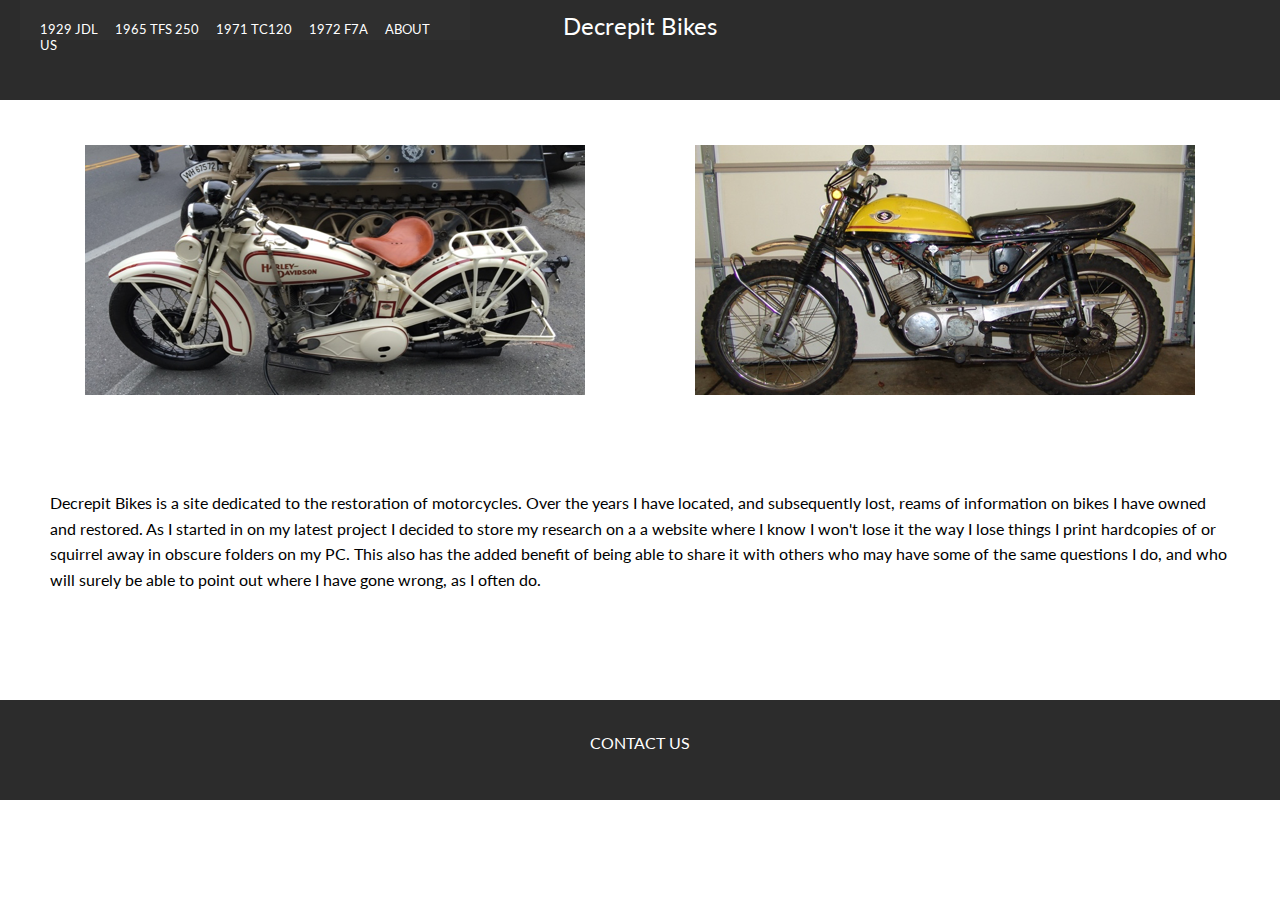
<file: index.html>
<!DOCTYPE html>
<html>
<head>
  <meta charset="utf-8">
  <meta name="viewport" content="width=device-width, initial-scale=1">
  <link href="https://fonts.googleapis.com/css?family=Lato" rel="stylesheet">
  <link rel="stylesheet" href="styles/normalize.css">
  <link rel="stylesheet" href="styles/base.css">
  <title>Decrepit bikes</title>
</head>

<body>
  <input type="checkbox" id="menu-checkbox" name="menu-checkbox" />
  <label for="menu-checkbox" class="menu-label"></label>
  <header class="header">
    <h1>Decrepit Bikes</h1>
  </header>
  <nav class="nav-menu">
    <ul>
      <li class="nav-li">
        <a href="./markup/jdl.html">1929 JDL</a>
      </li>
      <li class="nav-li">
        <a href="./markup/tfs250.html">1965 TFS 250</a>
      </li>
      <li class="nav-li">
        <a href="./markup/tc120.html">1971 TC120</a>
      </li>
      <li class="nav-li">
        <a href="./markup/f7a.html">1972 F7A</a>
      </li>
      <li class="nav-li">
        <a href="./markup/about.html">ABOUT US</a>
      </li>
    </ul>
  </nav>
  <main>
    <div class="wrapper">
      <div class="box1 flex-box">
        <img class="image-size-80" src="./styles/assets/jdl/leftJDL.png" alt="left side of jdl motorcycle">
      </div>
      <div class="box2 flex-box">
        <img class="image-size-80" src="./styles/assets/tc120/leftTC.png" alt="left side of tc120 motorcycle">
      </div>
      <div class="box3">
        <p>Decrepit Bikes is a site dedicated to the restoration of motorcycles. Over the years I have located, and subsequently
          lost, reams of information on bikes I have owned and restored. As I started in on my latest project I decided to
          store my research on a a website where I know I won't lose it the way I lose things I print hardcopies of or squirrel
          away in obscure folders on my PC. This also has the added benefit of being able to share it with others who may
          have some of the same questions I do, and who will surely be able to point out where I have gone wrong, as I often
          do.
        </p>
      </div>
    </div>
  </main>
  <footer class="footer">
      <p class="footer-text">
        <a class="contact-link" href="./markup/contact.html">CONTACT US</a>
      </p>
    </footer>
</body>
</html>
</file>
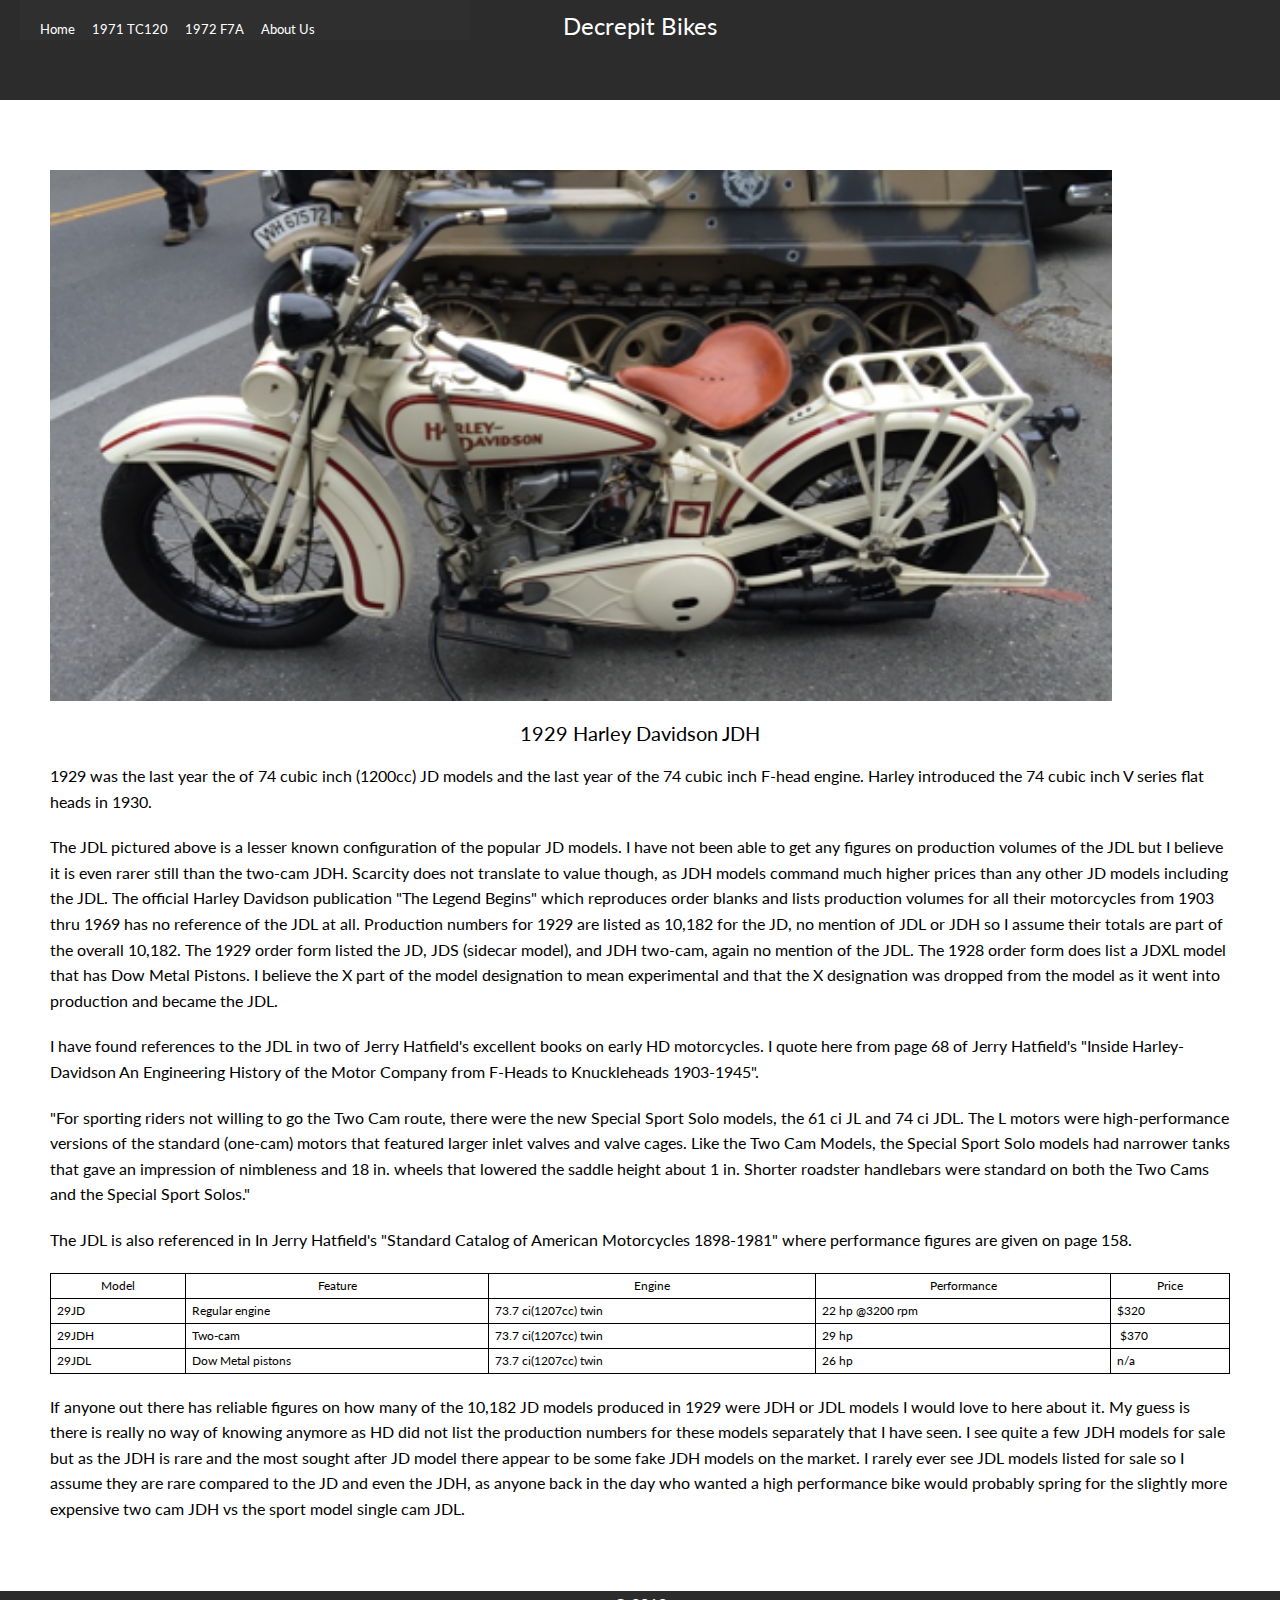
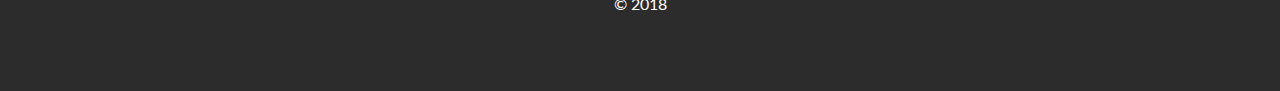
<file: jdh.html>
<!DOCTYPE html>
<html>
<head>
  <meta charset="utf-8">
  <meta name="viewport" content="width=device-width, initial-scale=1">
  <link href="https://fonts.googleapis.com/css?family=Lato" rel="stylesheet">
  <link rel="stylesheet" href="styles/normalize.css">
  <link rel="stylesheet" href="styles/base.css">
  <title>Decrepit bikes</title>
</head>
<body>
  <input type="checkbox" id="menu-checkbox" name="menu-checkbox" />
  <label for="menu-checkbox" class="menu-label"></label>
  <header class="header">Decrepit Bikes</header>
  <nav class="nav-menu">
    <ul>
      <li class="nav-li">
        <a href="index.html">Home</a>
      </li>
      <li class="nav-li">
        <a href="index.html">1971 TC120</a>
      </li>
      <li class="nav-li">
        <a href="index.html">1972 F7A</a>
      </li>
      <li class="nav-li">
        <a href="index.html">About Us</a>
      </li>
    </ul>
  </nav>
  <main class="one-column">
    <div>
      <img class="image-size-80 image-size-full" src="./styles/assets/jdl/leftJDL.png" alt="left side of jdl motorcycle">
    </div>
    <div>
      <h3>1929 Harley Davidson JDH</h3>
      <p>1929 was the last year the of 74 cubic inch (1200cc) JD models and the last year of the 74 cubic inch F-head engine.
        Harley introduced the 74 cubic inch V series flat heads in 1930.</p>
      <p>The JDL pictured above is a lesser known configuration of the popular JD models. I have not been able to get any figures
        on production volumes of the JDL but I believe it is even rarer still than the two-cam JDH. Scarcity does not translate
        to value though, as JDH models command much higher prices than any other JD models including the JDL. The official
        Harley Davidson publication "The Legend Begins" which reproduces order blanks and lists production volumes for all
        their motorcycles from 1903 thru 1969 has no reference of the JDL at all. Production numbers for 1929 are listed
        as 10,182 for the JD, no mention of JDL or JDH so I assume their totals are part of the overall 10,182. The 1929
        order form listed the JD, JDS (sidecar model), and JDH two-cam, again no mention of the JDL. The 1928 order form
        does list a JDXL model that has Dow Metal Pistons. I believe the X part of the model designation to mean experimental
        and that the X designation was dropped from the model as it went into production and became the JDL.</p>
      <p>I have found references to the JDL in two of Jerry Hatfield's excellent books on early HD motorcycles. I quote here
        from page 68 of Jerry Hatfield's "Inside Harley-Davidson An Engineering History of the Motor Company from F-Heads
        to Knuckleheads 1903-1945".</p>
      <p>"For sporting riders not willing to go the Two Cam route, there were the new Special Sport Solo models, the 61 ci JL
        and 74 ci JDL. The L motors were high-performance versions of the standard (one-cam) motors that featured larger
        inlet valves and valve cages. Like the Two Cam Models, the Special Sport Solo models had narrower tanks that gave
        an impression of nimbleness and 18 in. wheels that lowered the saddle height about 1 in. Shorter roadster handlebars
        were standard on both the Two Cams and the Special Sport Solos."</p>
      <p>The JDL is also referenced in In Jerry Hatfield's "Standard Catalog of American Motorcycles 1898-1981" where performance
        figures are given on page 158.</p>
      <table class="table-jd">
        <tr>
          <th>Model</th>
          <th>Feature</th>
          <th>Engine</th>
          <th>Performance</th>
          <th>Price</th>
        </tr>
        <tr>
          <td>29JD</td>
          <td>Regular engine</td>
          <td>73.7 ci(1207cc) twin</td>
          <td>22 hp @3200 rpm</td>
          <td>$320</td>
        </tr>
        <tr>
          <td>29JDH</td>
          <td>Two-cam</td>
          <td>73.7 ci(1207cc) twin</td>
          <td>29 hp</td>
          <td> $370</td>
        </tr>
        <tr>
          <td>29JDL</td>
          <td>Dow Metal pistons</td>
          <td>73.7 ci(1207cc) twin</td>
          <td>26 hp</td>
          <td>n/a</td>
        </tr>
      </table>
      <p>If anyone out there has reliable figures on how many of the 10,182 JD models produced in 1929 were JDH or JDL models
        I would love to here about it. My guess is there is really no way of knowing anymore as HD did not list the production
        numbers for these models separately that I have seen. I see quite a few JDH models for sale but as the JDH is rare
        and the most sought after JD model there appear to be some fake JDH models on the market. I rarely ever see JDL models
        listed for sale so I assume they are rare compared to the JD and even the JDH, as anyone back in the day who wanted
        a high performance bike would probably spring for the slightly more expensive two cam JDH vs the sport model single
        cam JDL.</p>
    </div>
  </main>
  <footer class="footer">
    <p class="copyright">&copy; 2018</p>
  </footer>
</body>
</html>
</file>
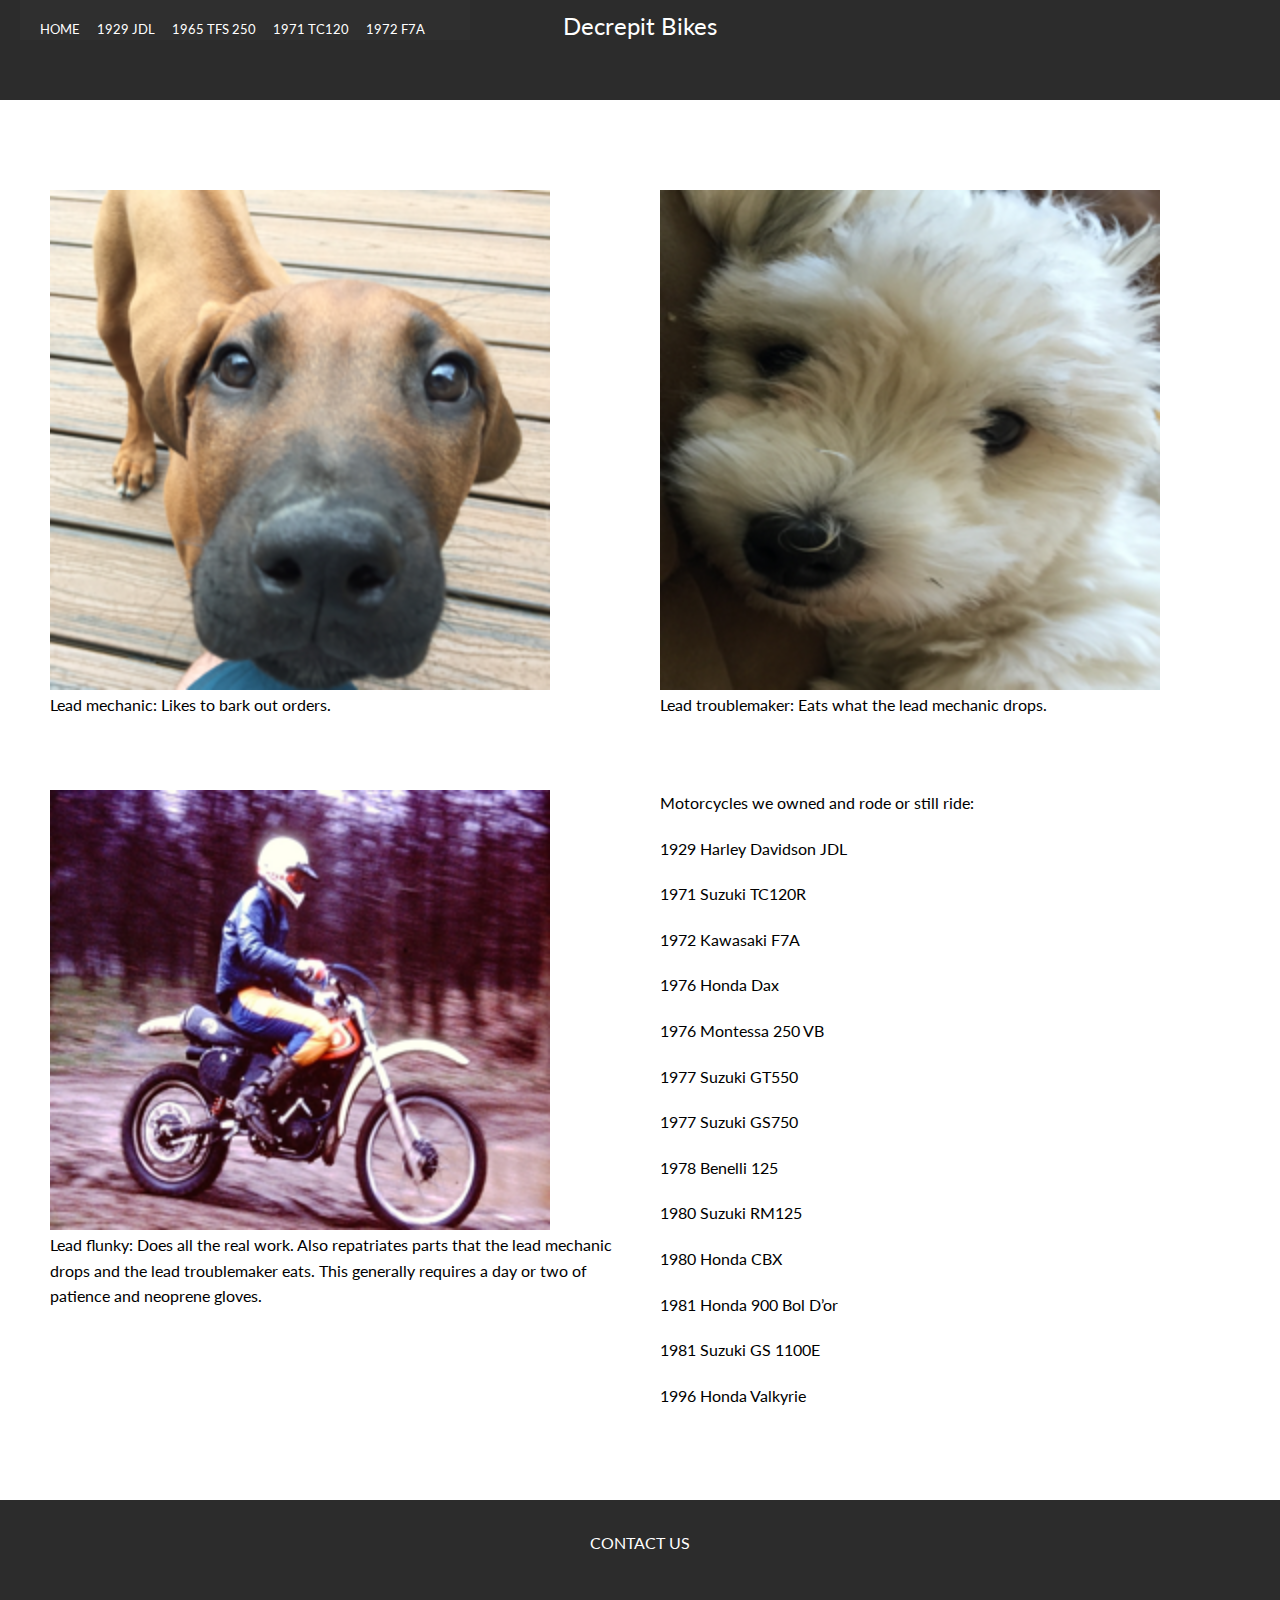
<file: markup/about.html>
<!DOCTYPE html>
<html>
<head>
  <meta charset="utf-8">
  <meta name="viewport" content="width=device-width, initial-scale=1">
  <link href="https://fonts.googleapis.com/css?family=Lato" rel="stylesheet">
  <link rel="stylesheet" href="../styles/normalize.css">
  <link rel="stylesheet" href="../styles/base.css">
  <link rel="stylesheet" href="../styles/about.css">
  <title>Decrepit bikes</title>
</head>

<body>
  <input type="checkbox" id="menu-checkbox" name="menu-checkbox" />
  <label for="menu-checkbox" class="menu-label"></label>
  <header class="header">
    <h1>Decrepit Bikes</h1>
  </header>
  <nav class="nav-menu">
    <ul>
      <li class="nav-li">
        <a href="../index.html">HOME</a>
      </li>
      <li class="nav-li">
        <a href="../markup/jdl.html">1929 JDL</a>
      </li>
      <li class="nav-li">
        <a href="../markup/tfs250.html">1965 TFS 250</a>
      </li>
      <li class="nav-li">
        <a href="../markup/tc120.html">1971 TC120</a>
      </li>
      <li class="nav-li">
        <a href="../markup/f7a.html">1972 F7A</a>
      </li>
    </ul>
  </nav>
  <main>
    <div class="wrapper-about">
      <div class="box1-about">
        <img class="image-size-80" src="../styles/assets/about/leadmechanic.png" alt="picture of mechanic">
        <p>Lead mechanic: Likes to bark out orders.</p>
      </div>
      <div class="box2-about">
        <img class="image-size-80" src="../styles/assets/about/leadtroublemaker.png" alt="picture of troublemaker">
        <p>Lead troublemaker: Eats what the lead mechanic drops.</p>
      </div>
      <div class="box3-about">
        <img class="image-size-80" src="../styles/assets/about/1976montessa250vb.png" alt="picture of mechanic">
        <p>Lead flunky: Does all the real work. Also repatriates parts that the lead mechanic drops and the lead troublemaker
          eats. This generally requires a day or two of patience and neoprene gloves.</p>
      </div>
      <div class="box4-about">
        <p>Motorcycles we owned and rode or still ride:</p>
        <p>1929 Harley Davidson JDL</p>
        <p>1971 Suzuki TC120R</p>
        <p>1972 Kawasaki F7A</p>
        <p>1976 Honda Dax</p>
        <p>1976 Montessa 250 VB</p>
        <p>1977 Suzuki GT550</p>
        <p>1977 Suzuki GS750</p>
        <p>1978 Benelli 125</p>
        <p>1980 Suzuki RM125</p>
        <p>1980 Honda CBX</p>
        <p>1981 Honda 900 Bol D’or</p>
        <p>1981 Suzuki GS 1100E</p>
        <p>1996 Honda Valkyrie</p>
      </div>
    </div>
  </main>
  </div>
  <footer class="footer">
    <p class="footer-text">
      <a class="contact-link" href="../markup/contact.html">CONTACT US</a>
    </p>
  </footer>
</body>
</html>
</file>
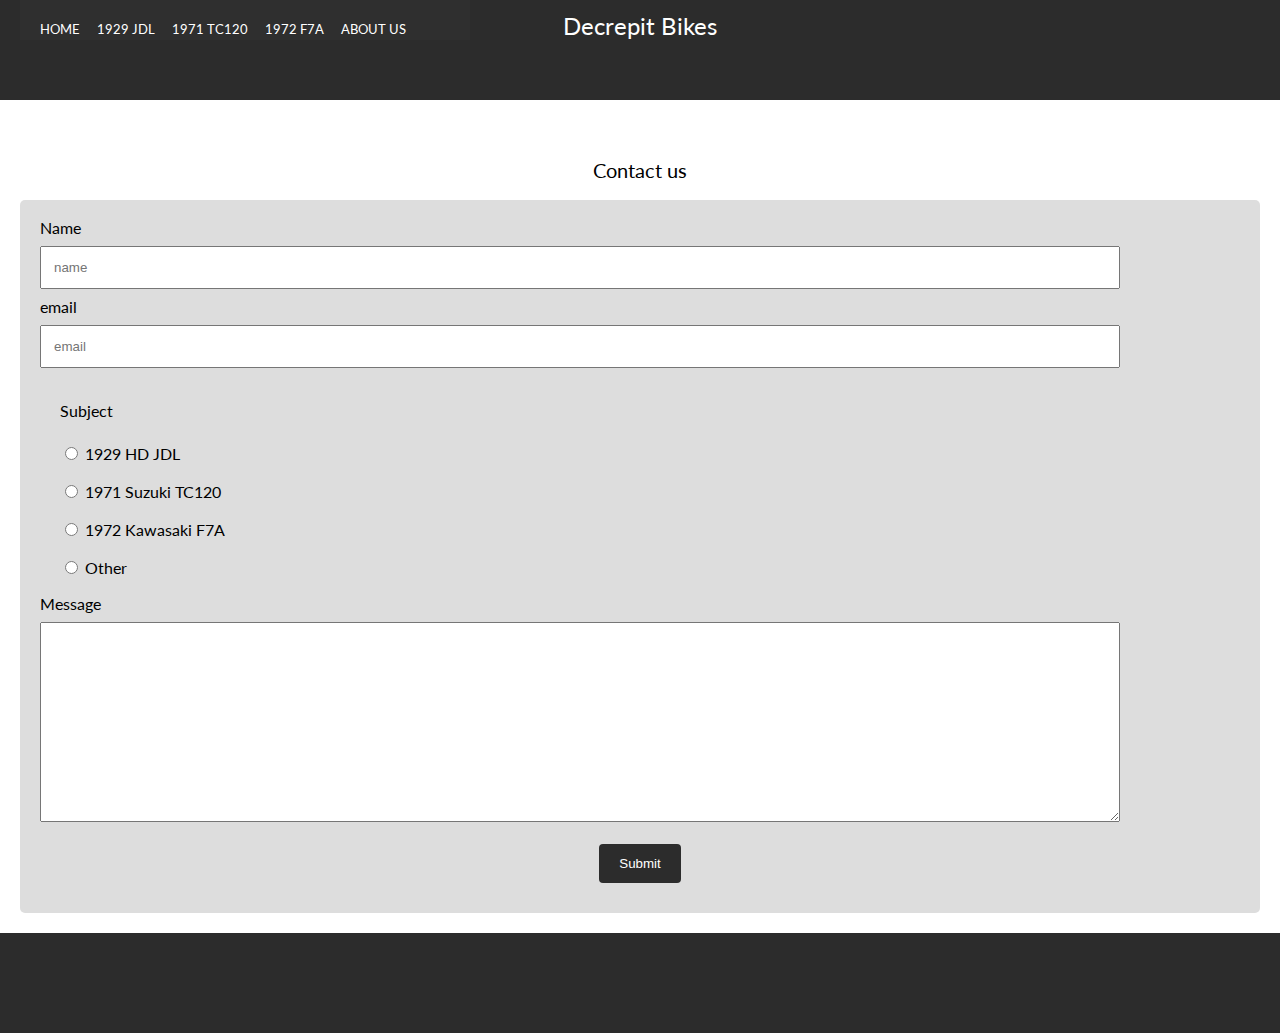
<file: markup/contact.html>
<!DOCTYPE html>
<html>

<head>
  <meta charset="utf-8">
  <meta name="viewport" content="width=device-width, initial-scale=1">
  <link href="https://fonts.googleapis.com/css?family=Lato" rel="stylesheet">
  <link rel="stylesheet" href="../styles/normalize.css">
  <link rel="stylesheet" href="../styles/base.css">
  <link rel="stylesheet" href="../styles/contact.css">
  <title>Decrepit bikes</title>
</head>

<body>
  <input type="checkbox" id="menu-checkbox" name="menu-checkbox" />
  <label for="menu-checkbox" class="menu-label"></label>
  <header class="header">
    <h1>Decrepit Bikes</h1>
  </header>
  <nav class="nav-menu">
    <ul>
      <li class="nav-li">
        <a href="../index.html">HOME</a>
      </li>
      <li class="nav-li">
        <a href="../markup/jdl.html">1929 JDL</a>
      </li>
      <li class="nav-li">
        <a href="../markup/tc120.html">1971 TC120</a>
      </li>
      <li class="nav-li">
        <a href="../markup/f7a.html">1972 F7A</a>
      </li>
      <li class="nav-li">
        <a href="../markup/about.html">ABOUT US</a>
      </li>
    </ul>
  </nav>
  <main>
    <h3>Contact us</h3>
    <div class="form-wrapper">
      <form action="mailto:admin@decrepitbikes.com" method="post" enctype="text/plain">
        <label class="block" for="fname">Name</label>
        <input type="text" id="name" name="name" placeholder="name">
        <label class="block" for="email">email</label>
        <input type="text" id="email" name="email" placeholder="email">
        <div>
          <div>
            <p>Subject</p>
            <input type="radio" id="subject" name="subject" value="jdl">
            <label for="subject">1929 HD JDL</label>
          </div>
          <div>
            <input type="radio" id="subject" name="subject" value="tc120">
            <label for="subject">1971 Suzuki TC120</label>
          </div>
          <div>
            <input type="radio" id="subject" name="subject" value="f7a">
            <label for="subject">1972 Kawasaki F7A</label>
          </div>
          <div>
            <input type="radio" id="subject" name="subject" value="other">
            <label for="subject">Other</label>
          </div>
        </div>
        <label class="block" for="message">Message</label>
        <textarea id="message" name="message" style="height:200px"></textarea>
        <div class="center">
        <input type="submit" value="Submit">
        </div>
      </form>
    </div>
  </main>
  <footer class="footer">
  </footer>
</body>

</html>
</file>
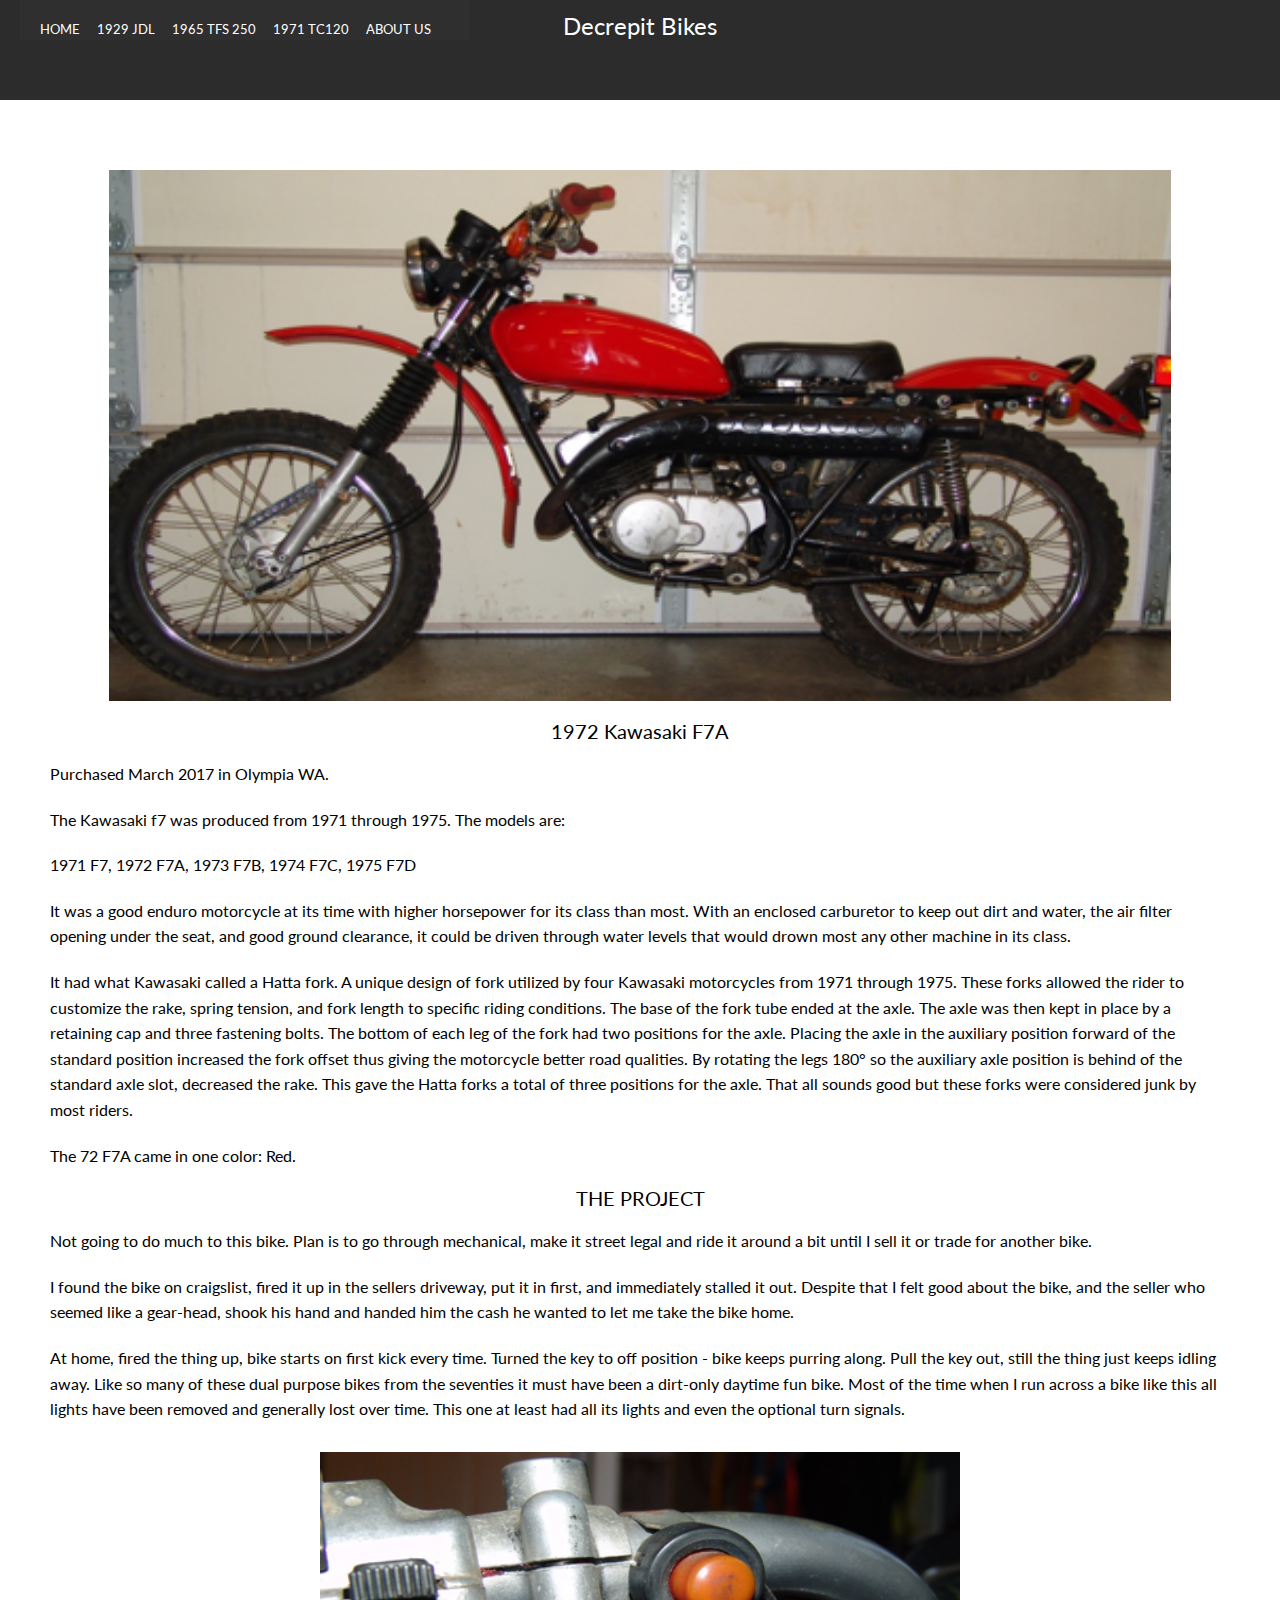
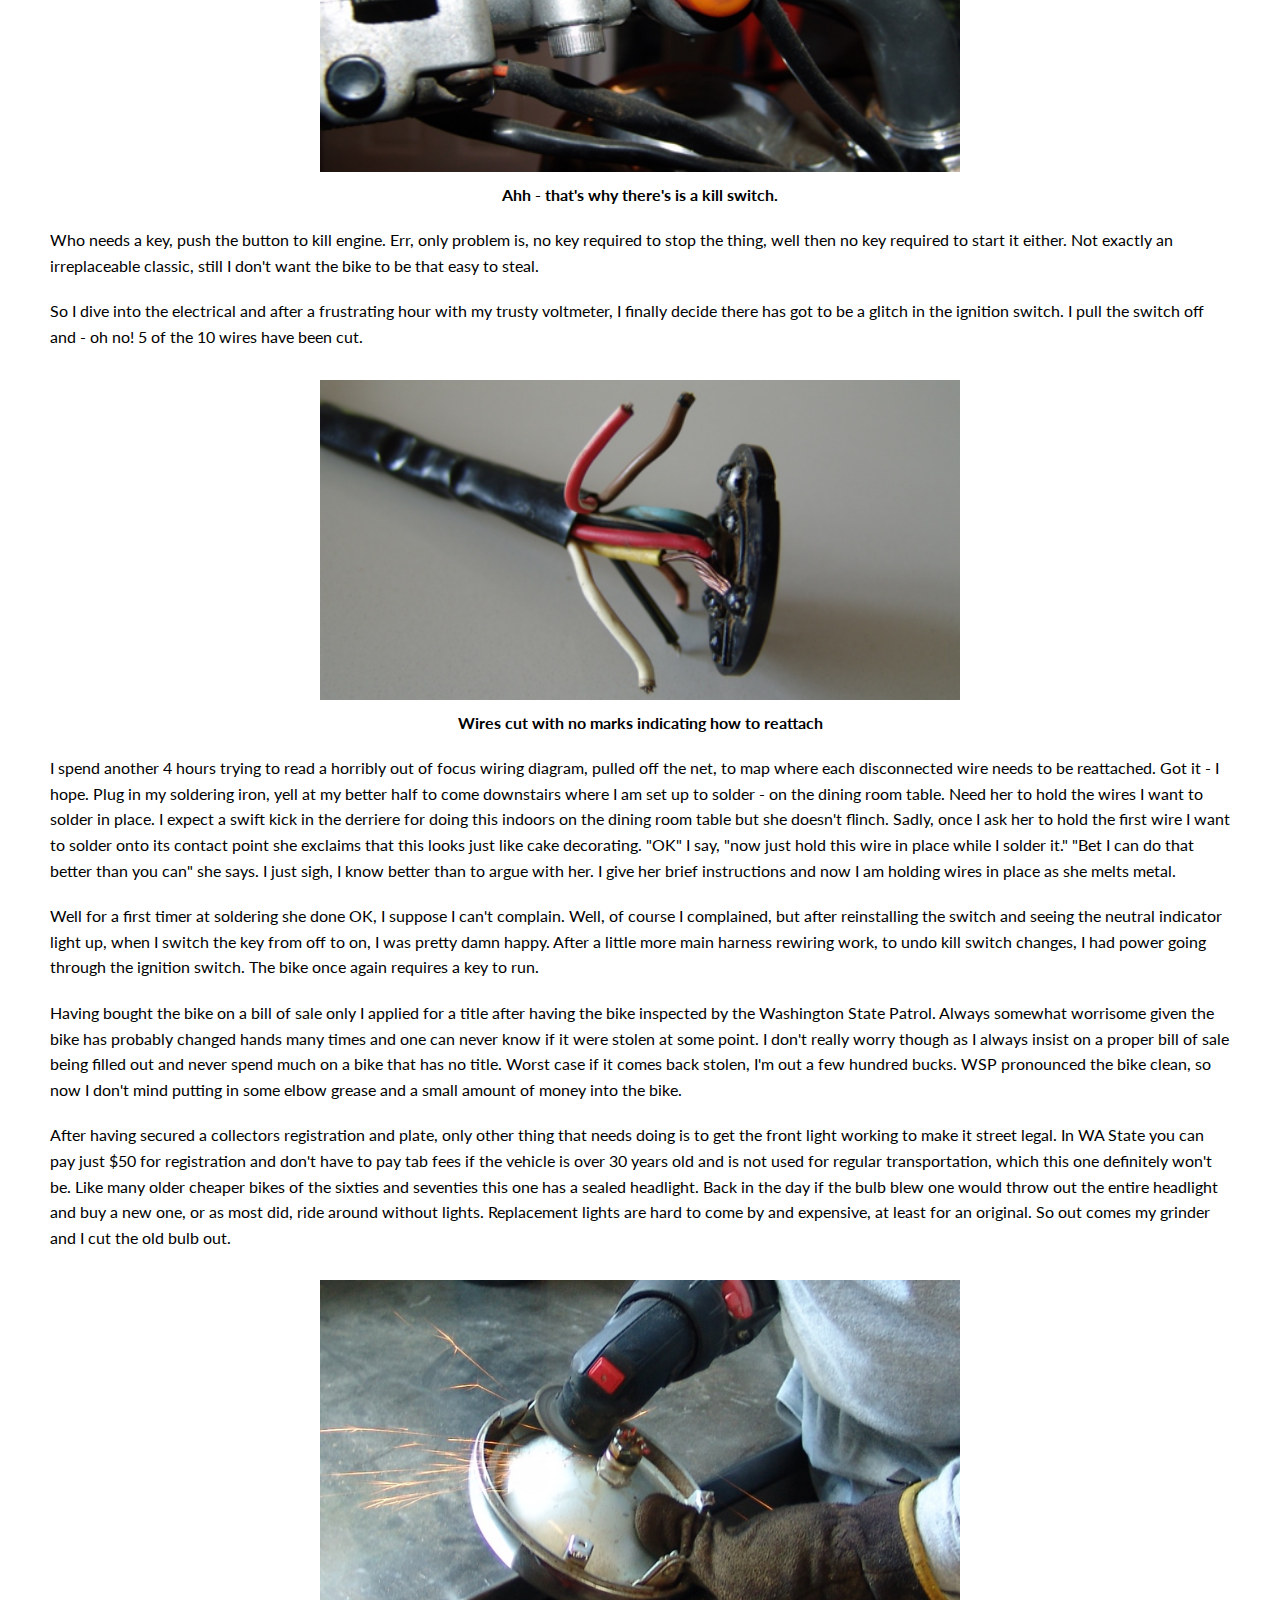
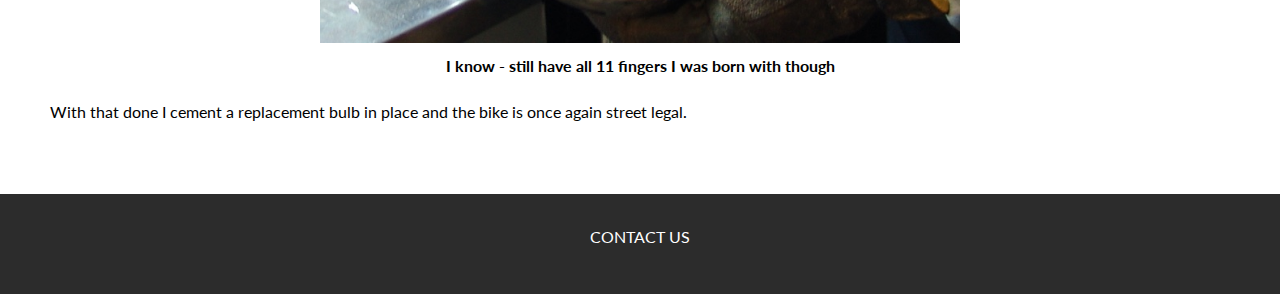
<file: markup/f7a.html>
<!DOCTYPE html>
<html>
<head>
  <meta charset="utf-8">
  <meta name="viewport" content="width=device-width, initial-scale=1">
  <link href="https://fonts.googleapis.com/css?family=Lato" rel="stylesheet">
  <link rel="stylesheet" href="../styles/normalize.css">
  <link rel="stylesheet" href="../styles/base.css">
  <title>Decrepit bikes</title>
</head>

<body>
  <input type="checkbox" id="menu-checkbox" name="menu-checkbox" />
  <label for="menu-checkbox" class="menu-label"></label>
  <header class="header">
    <h1>Decrepit Bikes</h1>
  </header>
  <nav class="nav-menu">
    <ul>
      <li class="nav-li">
        <a href="../index.html">HOME</a>
      </li>
      <li class="nav-li">
        <a href="../markup/jdl.html">1929 JDL</a>
      </li>
      <li class="nav-li">
        <a href="../markup/tfs250.html">1965 TFS 250</a>
      </li>
      <li class="nav-li">
        <a href="../markup/tc120.html">1971 TC120</a>
      </li>
      <li class="nav-li">
        <a href="../markup/about.html">ABOUT US</a>
      </li>
    </ul>
  </nav>
  <main class="one-column">
    <div class="flex-box">
      <img class="image-size-80 image-size-full" src="../styles/assets/f7a/leftF7A.png" alt="left side of f7a motorcycle">
    </div>
    <div>
      <h3>1972 Kawasaki F7A</h3>

      <p>Purchased March 2017 in Olympia WA.</p>

      <p>The Kawasaki f7 was produced from 1971 through 1975. The models are:</p>

      <p>1971 F7, 1972 F7A, 1973 F7B, 1974 F7C, 1975 F7D</p>

      <p>It was a good enduro motorcycle at its time with higher horsepower for its class than most. With an enclosed carburetor
        to keep out dirt and water, the air filter opening under the seat, and good ground clearance, it could be driven
        through water levels that would drown most any other machine in its class.</p>

      <p>It had what Kawasaki called a Hatta fork. A unique design of fork utilized by four Kawasaki motorcycles from 1971 through
        1975. These forks allowed the rider to customize the rake, spring tension, and fork length to specific riding conditions.
        The base of the fork tube ended at the axle. The axle was then kept in place by a retaining cap and three fastening
        bolts. The bottom of each leg of the fork had two positions for the axle. Placing the axle in the auxiliary position
        forward of the standard position increased the fork offset thus giving the motorcycle better road qualities. By rotating
        the legs 180° so the auxiliary axle position is behind of the standard axle slot, decreased the rake. This gave the
        Hatta forks a total of three positions for the axle. That all sounds good but these forks were considered junk by
        most riders.</p>

      <p>The 72 F7A came in one color: Red.</p>

      <h3>THE PROJECT</h3>

      <p>Not going to do much to this bike. Plan is to go through mechanical, make it street legal and ride it around a bit
        until I sell it or trade for another bike.</p>

      <p>I found the bike on craigslist, fired it up in the sellers driveway, put it in first, and immediately stalled it out.
        Despite that I felt good about the bike, and the seller who seemed like a gear-head, shook his hand and handed him the cash he wanted to let me take the bike home.</p>
      <p>At home, fired the thing up, bike starts on first kick every time. Turned the key to off position - bike keeps purring
        along. Pull the key out, still the thing just keeps idling away. Like so many of these dual purpose
        bikes from the seventies it must have been a dirt-only daytime fun bike. Most of the time when I run across a bike
        like this all lights have been removed and generally lost over time. This one at least had all its lights and even
        the optional turn signals.</p>

      <div class="flex-box">
        <img class="image-size-50" src="../styles/assets/f7a/KillSwitch.png" alt="kill switch on handlebar">
      </div>
      <p class="caption">Ahh - that's why there's is a kill switch.</p>

      <p>Who needs a key, push the button to kill engine. Err, only problem is, no key required to stop the thing, well then
        no key required to start it either. Not exactly an irreplaceable classic, still I don't want the bike to be that
        easy to steal.</p>
      <p>So I dive into the electrical and after a frustrating hour with my trusty voltmeter, I finally decide there has got
        to be a glitch in the ignition switch. I pull the switch off and - oh no! 5 of the 10 wires have been cut.</p>
      <div class="flex-box">
        <img class="image-size-50" src="../styles/assets/f7a/cutIgnSw.png" alt="ignition switch with cut wires">
      </div>
      <p class="caption">Wires cut with no marks indicating how to reattach</p>
      <p>I spend another 4 hours trying to read a horribly out of focus wiring diagram, pulled off the net, to map where each
        disconnected wire needs to be reattached. Got it - I hope. Plug in my soldering iron, yell at my better half to come
        downstairs where I am set up to solder - on the dining room table. Need her to hold the wires I want to solder in
        place. I expect a swift kick in the derriere for doing this indoors on the dining room table but she doesn't flinch.
        Sadly, once I ask her to hold the first wire I want to solder onto its contact point she exclaims that this looks
        just like cake decorating. "OK" I say, "now just hold this wire in place while I solder it." "Bet I can do that better
        than you can" she says. I just sigh, I know better than to argue with her. I give her brief instructions and now
        I am holding wires in place as she melts metal.</p>
      <p>Well for a first timer at soldering she done OK, I suppose I can't complain. Well, of course I complained, but after
        reinstalling the switch and seeing the neutral indicator light up, when I switch the key from off to on, I was pretty
        damn happy. After a little more main harness rewiring work, to undo kill switch changes, I had power going through
        the ignition switch. The bike once again requires a key to run.</p>

      <p>Having bought the bike on a bill of sale only I applied for a title after having the bike inspected by the Washington
        State Patrol. Always somewhat worrisome given the bike has probably changed hands many times and one can never know
        if it were stolen at some point. I don't really worry though as I always insist on a proper bill of sale being filled
        out and never spend much on a bike that has no title. Worst case if it comes back stolen, I'm out a few hundred bucks.
        WSP pronounced the bike clean, so now I don't mind putting in some elbow grease and a small amount of money into
        the bike.</p>

      <p>After having secured a collectors registration and plate, only other thing that needs doing is to get the front light
        working to make it street legal. In WA State you can pay just $50 for registration and don't have to pay tab fees
        if the vehicle is over 30 years old and is not used for regular transportation, which this one definitely won't be.
        Like many older cheaper bikes of the sixties and seventies this one has a sealed headlight. Back in the day if the
        bulb blew one would throw out the entire headlight and buy a new one, or as most did, ride around without lights.
        Replacement lights are hard to come by and expensive, at least for an original. So out comes my grinder and I cut
        the old bulb out.</p>

      <div class="flex-box">
        <img class="image-size-50" src="../styles/assets/f7a/f7Hl1.jpg" alt="cutting bulb with grinding tool">
      </div>
      <p class="caption">I know - still have all 11 fingers I was born with though</p>

      <p>With that done I cement a replacement bulb in place and the bike is once again street legal.</p>
    </div>
  </main>
  <footer class="footer">
      <p class="footer-text">
        <a class="contact-link" href="../markup/contact.html">CONTACT US</a>
      </p>
    </footer>
</body>
</html>
</file>
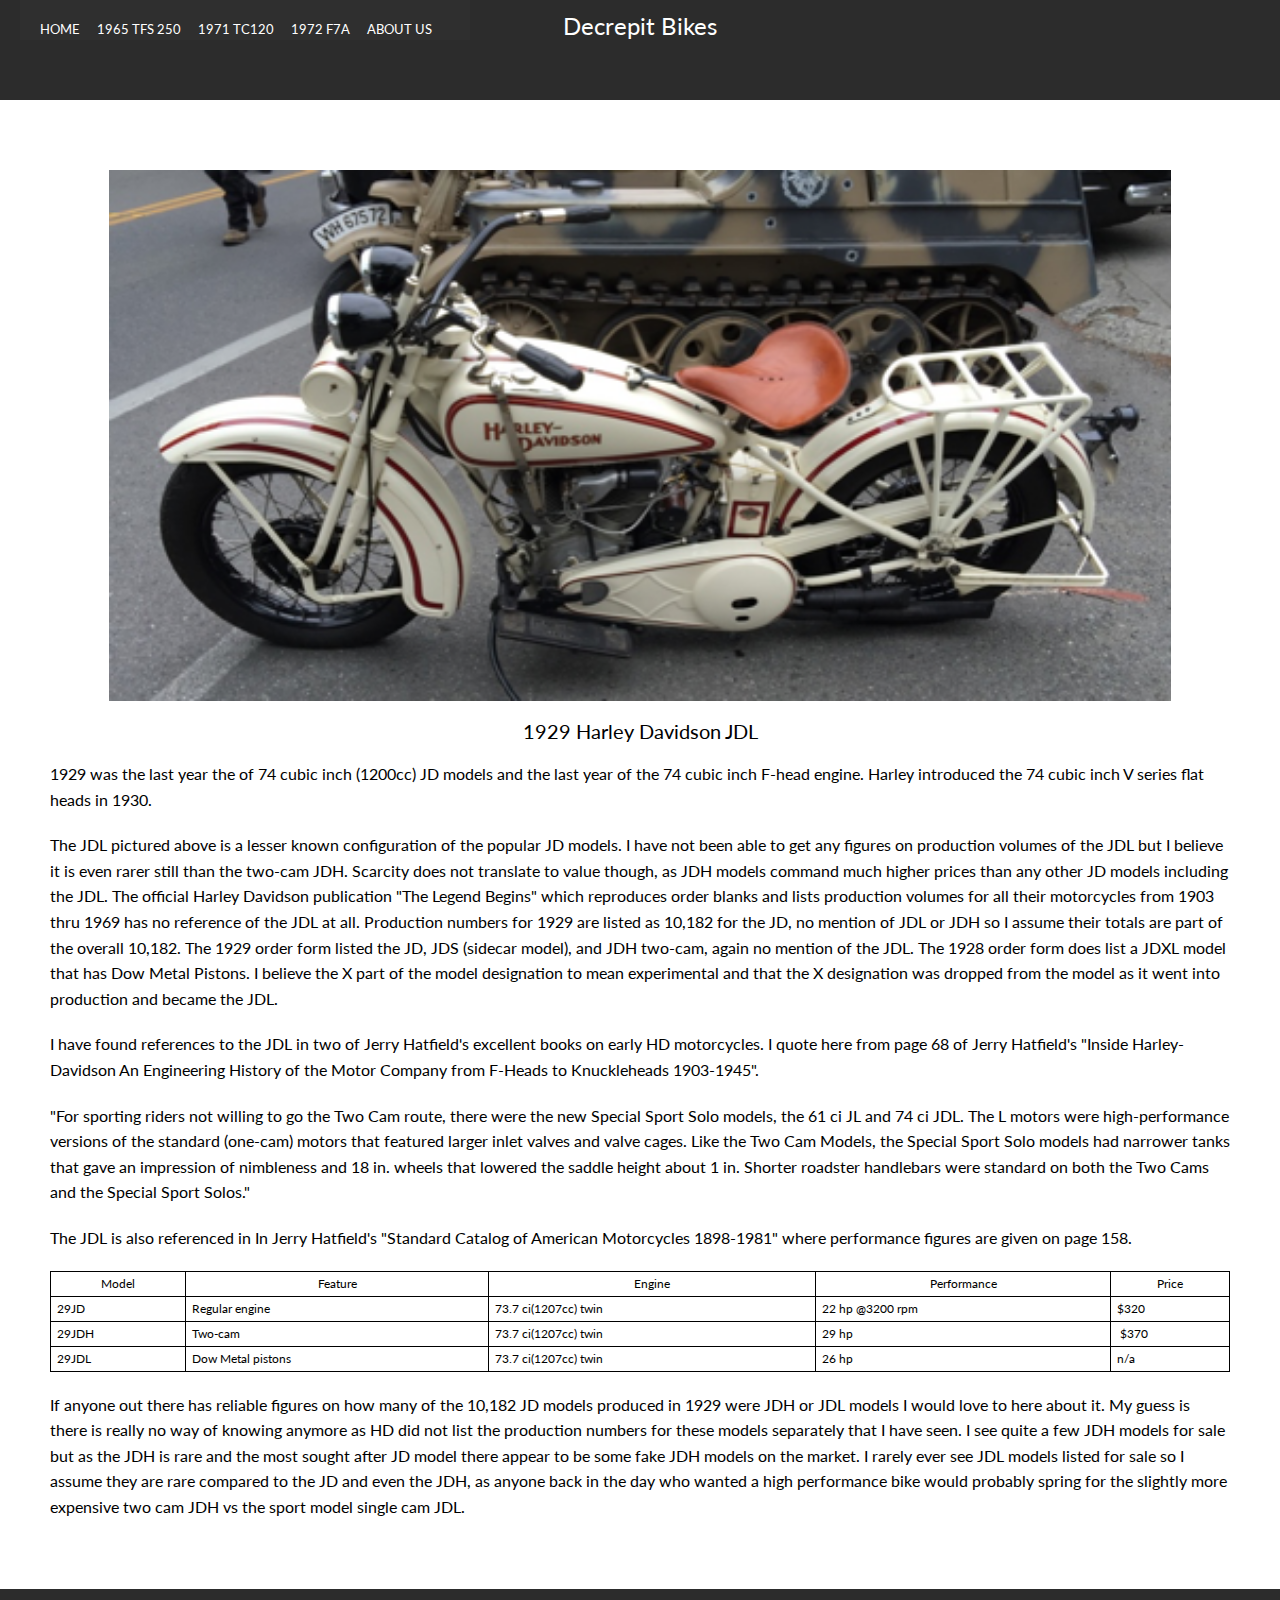
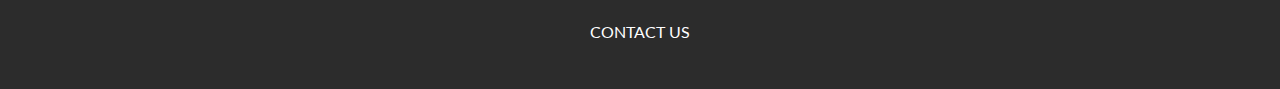
<file: markup/jdl.html>
<!DOCTYPE html>
<html>
<head>
  <meta charset="utf-8">
  <meta name="viewport" content="width=device-width, initial-scale=1">
  <link href="https://fonts.googleapis.com/css?family=Lato" rel="stylesheet">
  <link rel="stylesheet" href="../styles/normalize.css">
  <link rel="stylesheet" href="../styles/base.css">
  <title>Decrepit bikes</title>
</head>

<body>
  <input type="checkbox" id="menu-checkbox" name="menu-checkbox" />
  <label for="menu-checkbox" class="menu-label"></label>
  <header class="header">
    <h1>Decrepit Bikes</h1>
  </header>
  <nav class="nav-menu">
    <ul>
      <li class="nav-li">
        <a href="../index.html">HOME</a>
      </li>
      <li class="nav-li">
        <a href="../markup/tfs250.html">1965 TFS 250</a>
      </li>
      <li class="nav-li">
        <a href="../markup/tc120.html">1971 TC120</a>
      </li>
      <li class="nav-li">
        <a href="../markup/f7a.html">1972 F7A</a>
      </li>
      <li class="nav-li">
        <a href="../markup/about.html">ABOUT US</a>
      </li>
    </ul>
  </nav>
  <main class="one-column">
    <div class="flex-box">
      <img class="image-size-80 image-size-full" src="../styles/assets/jdl/leftJDL.png" alt="left side of jdl motorcycle">
    </div>
    <div>
      <h3>1929 Harley Davidson JDL</h3>
      <p>1929 was the last year the of 74 cubic inch (1200cc) JD models and the last year of the 74 cubic inch F-head engine.
        Harley introduced the 74 cubic inch V series flat heads in 1930.</p>
      <p>The JDL pictured above is a lesser known configuration of the popular JD models. I have not been able to get any figures
        on production volumes of the JDL but I believe it is even rarer still than the two-cam JDH. Scarcity does not translate
        to value though, as JDH models command much higher prices than any other JD models including the JDL. The official
        Harley Davidson publication "The Legend Begins" which reproduces order blanks and lists production volumes for all
        their motorcycles from 1903 thru 1969 has no reference of the JDL at all. Production numbers for 1929 are listed
        as 10,182 for the JD, no mention of JDL or JDH so I assume their totals are part of the overall 10,182. The 1929
        order form listed the JD, JDS (sidecar model), and JDH two-cam, again no mention of the JDL. The 1928 order form
        does list a JDXL model that has Dow Metal Pistons. I believe the X part of the model designation to mean experimental
        and that the X designation was dropped from the model as it went into production and became the JDL.</p>
      <p>I have found references to the JDL in two of Jerry Hatfield's excellent books on early HD motorcycles. I quote here
        from page 68 of Jerry Hatfield's "Inside Harley-Davidson An Engineering History of the Motor Company from F-Heads
        to Knuckleheads 1903-1945".</p>
      <p>"For sporting riders not willing to go the Two Cam route, there were the new Special Sport Solo models, the 61 ci JL
        and 74 ci JDL. The L motors were high-performance versions of the standard (one-cam) motors that featured larger
        inlet valves and valve cages. Like the Two Cam Models, the Special Sport Solo models had narrower tanks that gave
        an impression of nimbleness and 18 in. wheels that lowered the saddle height about 1 in. Shorter roadster handlebars
        were standard on both the Two Cams and the Special Sport Solos."</p>
      <p>The JDL is also referenced in In Jerry Hatfield's "Standard Catalog of American Motorcycles 1898-1981" where performance
        figures are given on page 158.</p>
      <table class="table-jd">
        <tr>
          <th>Model</th>
          <th>Feature</th>
          <th>Engine</th>
          <th>Performance</th>
          <th>Price</th>
        </tr>
        <tr>
          <td>29JD</td>
          <td>Regular engine</td>
          <td>73.7 ci(1207cc) twin</td>
          <td>22 hp @3200 rpm</td>
          <td>$320</td>
        </tr>
        <tr>
          <td>29JDH</td>
          <td>Two-cam</td>
          <td>73.7 ci(1207cc) twin</td>
          <td>29 hp</td>
          <td> $370</td>
        </tr>
        <tr>
          <td>29JDL</td>
          <td>Dow Metal pistons</td>
          <td>73.7 ci(1207cc) twin</td>
          <td>26 hp</td>
          <td>n/a</td>
        </tr>
      </table>
      <p>If anyone out there has reliable figures on how many of the 10,182 JD models produced in 1929 were JDH or JDL models
        I would love to here about it. My guess is there is really no way of knowing anymore as HD did not list the production
        numbers for these models separately that I have seen. I see quite a few JDH models for sale but as the JDH is rare
        and the most sought after JD model there appear to be some fake JDH models on the market. I rarely ever see JDL models
        listed for sale so I assume they are rare compared to the JD and even the JDH, as anyone back in the day who wanted
        a high performance bike would probably spring for the slightly more expensive two cam JDH vs the sport model single
        cam JDL.</p>
    </div>
  </main>
  <footer class="footer">
      <p class="footer-text">
        <a class="contact-link" href="../markup/contact.html">CONTACT US</a>
      </p>
    </footer>
</body>
</html>
</file>
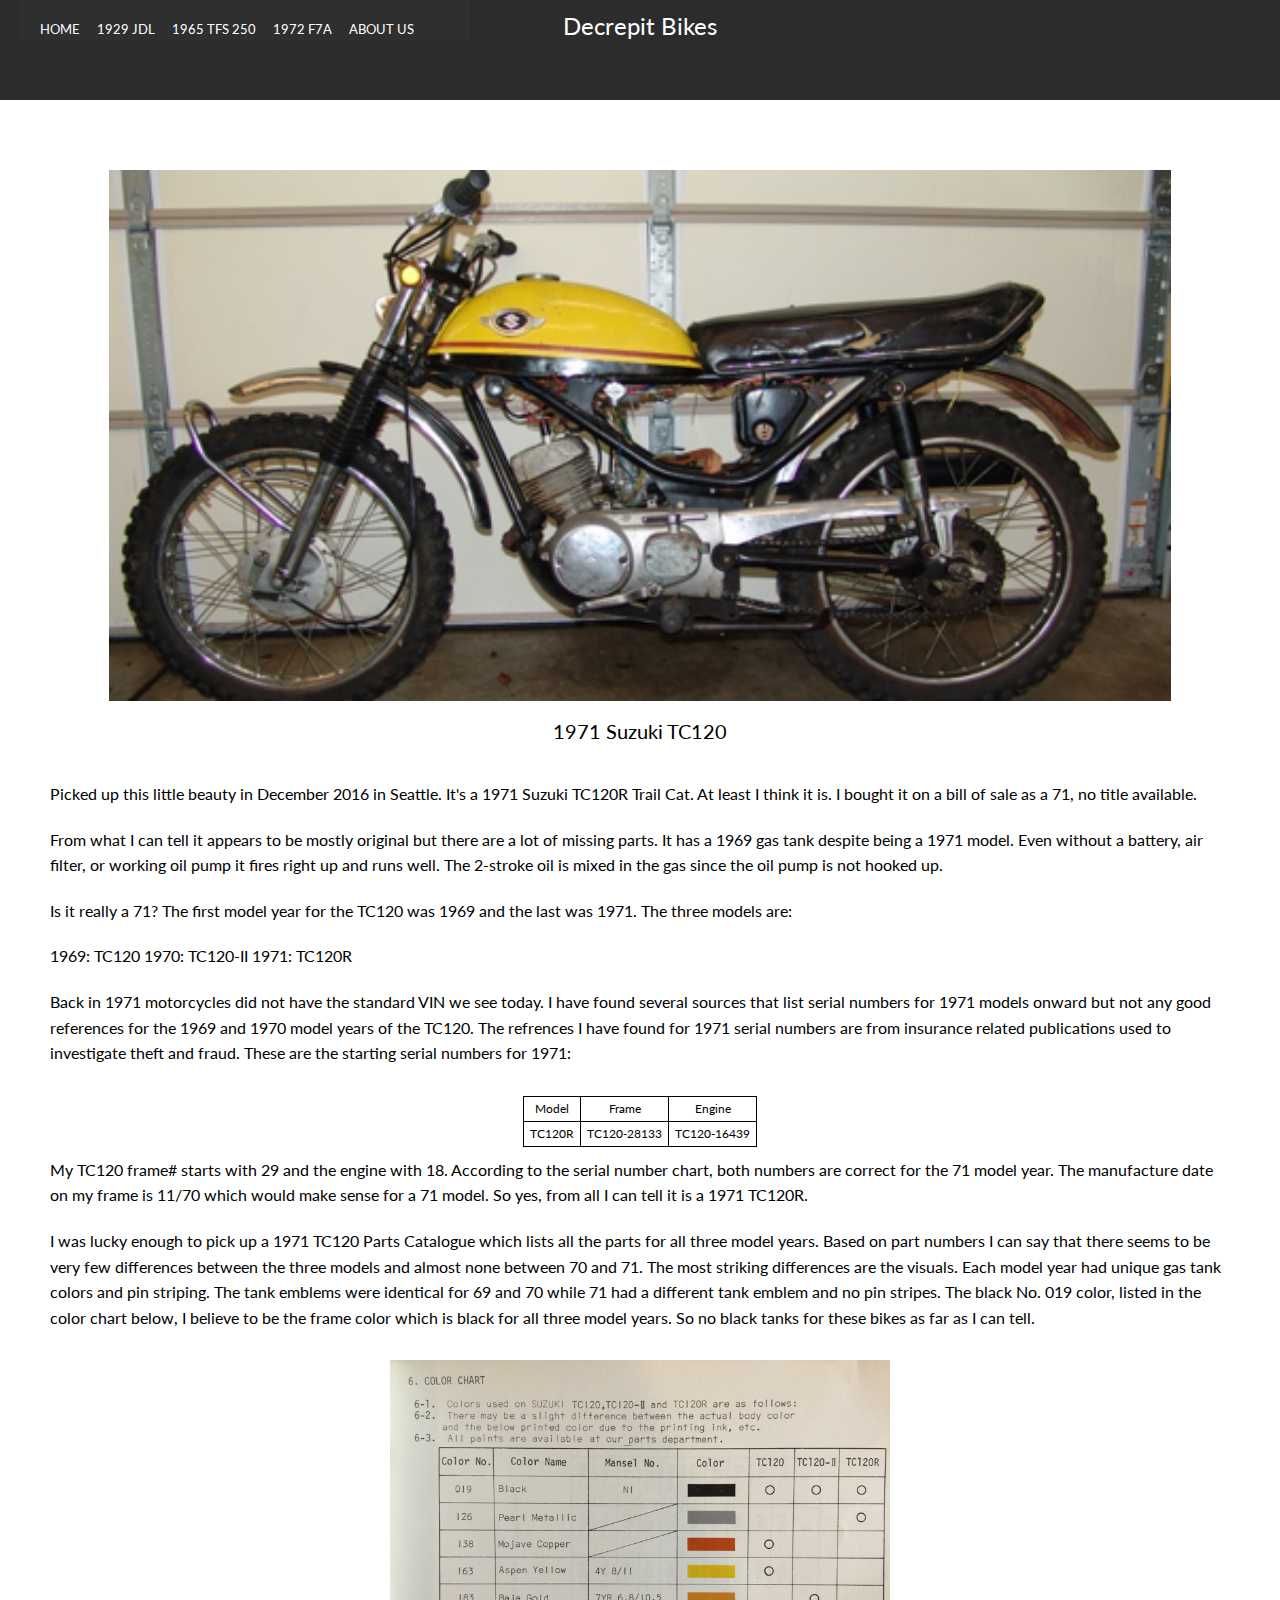
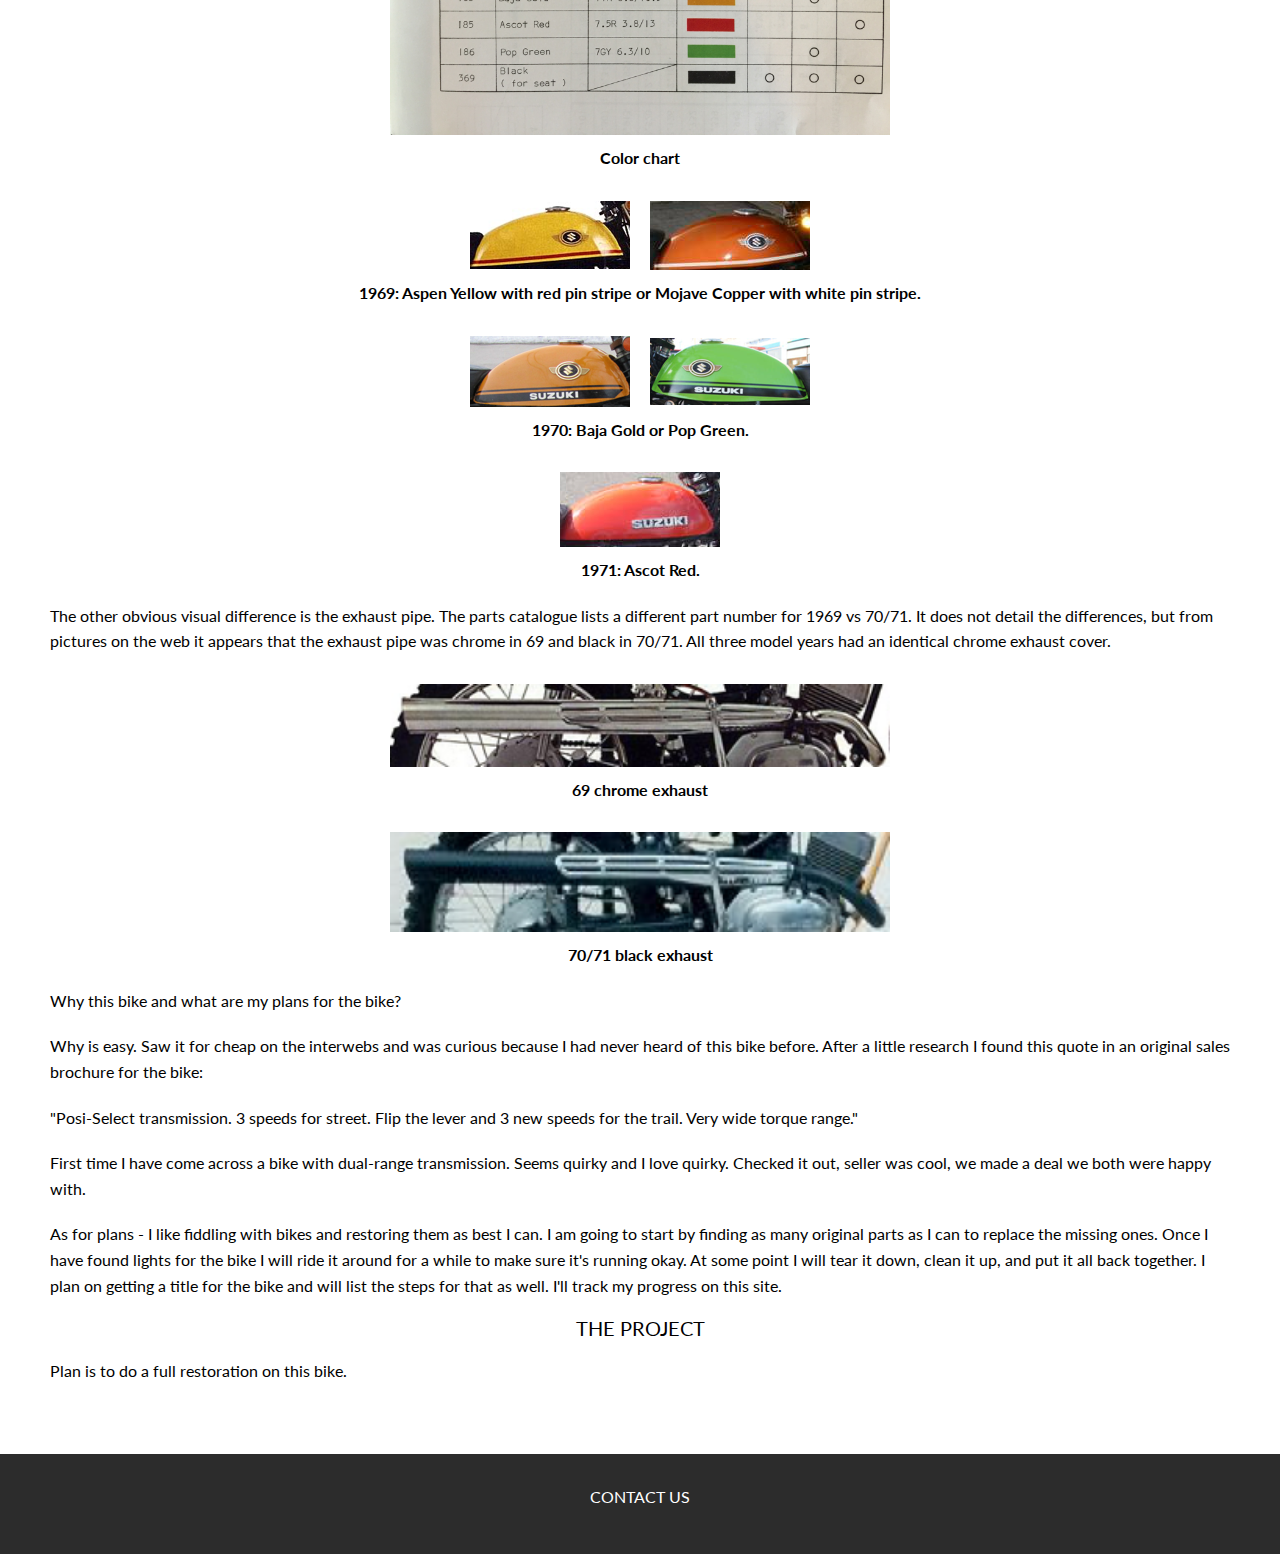
<file: markup/tc120.html>
<!DOCTYPE html>
<html>
<head>
  <meta charset="utf-8">
  <meta name="viewport" content="width=device-width, initial-scale=1">
  <link href="https://fonts.googleapis.com/css?family=Lato" rel="stylesheet">
  <link rel="stylesheet" href="../styles/normalize.css">
  <link rel="stylesheet" href="../styles/base.css">
  <title>Decrepit bikes</title>
</head>

<body>
  <input type="checkbox" id="menu-checkbox" name="menu-checkbox" />
  <label for="menu-checkbox" class="menu-label"></label>
  <header class="header">
    <h1>Decrepit Bikes</h1>
  </header>
  <nav class="nav-menu">
    <ul>
      <li class="nav-li">
        <a href="../index.html">HOME</a>
      </li>
      <li class="nav-li">
        <a href="../markup/jdl.html">1929 JDL</a>
      </li>
      <li class="nav-li">
        <a href="../markup/tfs250.html">1965 TFS 250</a>
      </li>
      <li class="nav-li">
        <a href="../markup/f7a.html">1972 F7A</a>
      </li>
      <li class="nav-li">
        <a href="../markup/about.html">ABOUT US</a>
      </li>
    </ul>
  </nav>
  <main class="one-column">
    <div class="flex-box">
      <img class="image-size-80 image-size-full" src="../styles/assets/tc120/leftTC.png" alt="left side of tc120 motorcycle">
    </div>
    <div>
      <h3>1971 Suzuki TC120</h3>
    </div>
    <div>

      <!-- <p>serial nums, paint, brochure</p> -->

      <p>Picked up this little beauty in December 2016 in Seattle. It's a 1971 Suzuki TC120R Trail Cat. At least I think it
        is. I bought it on a bill of sale as a 71, no title available.</p>
      <p>From what I can tell it appears to be mostly original but there are a lot of missing parts. It has a 1969 gas tank
        despite being a 1971 model. Even without a battery, air filter, or working oil pump it fires right up and runs well.
        The 2-stroke oil is mixed in the gas since the oil pump is not hooked up.</p>
      <p>Is it really a 71? The first model year for the TC120 was 1969 and the last was 1971. The three models are:</p>
      <p>1969: TC120 1970: TC120-II 1971: TC120R</p>
      <p>Back in 1971 motorcycles did not have the standard VIN we see today. I have found several sources that list serial
        numbers for 1971 models onward but not any good references for the 1969 and 1970 model years of the TC120. The refrences
        I have found for 1971 serial numbers are from insurance related publications used to investigate theft and fraud.
        These are the starting serial numbers for 1971:</p>
      <div class="flex-box">
        <table>
          <tr>
            <th>Model</th>
            <th>Frame</th>
            <th>Engine</th>
          </tr>
          <tr>
            <td>TC120R</td>
            <td>TC120-28133</td>
            <td>TC120-16439</td>
          </tr>
        </table>
      </div>

      <P>My TC120 frame# starts with 29 and the engine with 18. According to the serial number chart, both numbers are correct
        for the 71 model year. The manufacture date on my frame is 11/70 which would make sense for a 71 model. So yes, from
        all I can tell it is a 1971 TC120R.</p>

      <p>I was lucky enough to pick up a 1971 TC120 Parts Catalogue which lists all the parts for all three model years. Based
        on part numbers I can say that there seems to be very few differences between the three models and almost none between
        70 and 71. The most striking differences are the visuals. Each model year had unique gas tank colors and pin striping.
        The tank emblems were identical for 69 and 70 while 71 had a different tank emblem and no pin stripes. The black
        No. 019 color, listed in the color chart below, I believe to be the frame color which is black for all three model
        years. So no black tanks for these bikes as far as I can tell.</p>

      <div class="flex-box">
        <img class="image-size-80" src="../styles/assets/tc120/colorchart.png" alt="" />
      </div>
      <p class="caption">Color chart</p>
      <div class="flex-box">
        <img src="../styles/assets/tc120/1969-aspen-yellow.png" alt="" />
        <img class="margin-left-20" src="../styles/assets/tc120/1969-mojave-copper.png" alt="" />
      </div>
      <p class="caption">1969: Aspen Yellow with red pin stripe or Mojave Copper with white pin stripe.</p>
      <div class="flex-box">
        <img src="../styles/assets/tc120/1970-baja-gold.png" alt="" />
        <img class="margin-left-20" src="../styles/assets/tc120/1970-pop-green.png" alt="" />
      </div>
      <p class="caption">1970: Baja Gold or Pop Green.</p>
      <div class="flex-box">
        <img src="../styles/assets/tc120/1971-ascot-red.png" alt="" />
      </div>
      <p class="caption">1971: Ascot Red.</p>

      <p>The other obvious visual difference is the exhaust pipe. The parts catalogue lists a different part number for 1969
        vs 70/71. It does not detail the differences, but from pictures on the web it appears that the exhaust pipe was chrome
        in 69 and black in 70/71. All three model years had an identical chrome exhaust cover.</p>
      <div class="flex-box">
        <img class="image-size-80" src="../styles/assets/tc120/1969exhaust.png" alt="" />
      </div>
      <p class="caption">69 chrome exhaust</p>
      <div class="flex-box">
        <img class="image-size-80" src="../styles/assets/tc120/70-71exhaust.png" alt="" />
      </div>
      <p class="caption">70/71 black exhaust</p>
      <p>Why this bike and what are my plans for the bike?</p>
      <p>Why is easy. Saw it for cheap on the interwebs and was curious because I had never heard of this bike before. After
        a little research I found this quote in an original sales brochure for the bike:</p>
      <p>"Posi-Select transmission. 3 speeds for street. Flip the lever and 3 new speeds for the trail. Very wide torque range."</p>
      <p>First time I have come across a bike with dual-range transmission. Seems quirky and I love quirky. Checked it out,
        seller was cool, we made a deal we both were happy with.</p>
      <p>As for plans - I like fiddling with bikes and restoring them as best I can. I am going to start by finding as many
        original parts as I can to replace the missing ones. Once I have found lights for the bike I will ride it around
        for a while to make sure it's running okay. At some point I will tear it down, clean it up, and put it all back together.
        I plan on getting a title for the bike and will list the steps for that as well. I'll track my progress on this site.</p>

      <h3>THE PROJECT</h3>
      <p>Plan is to do a full restoration on this bike.</p>

      <!-- The TC120 was missing a lot of parts when I purchased it. Below are parts that I have found so far. -->

      <!-- <p>muffler speedo bracket tail light</p> -->
    </div>

  </main>
  <footer class="footer">
      <p class="footer-text">
        <a class="contact-link" href="../markup/contact.html">CONTACT US</a>
      </p>
    </footer>
</body>
</html>
</file>
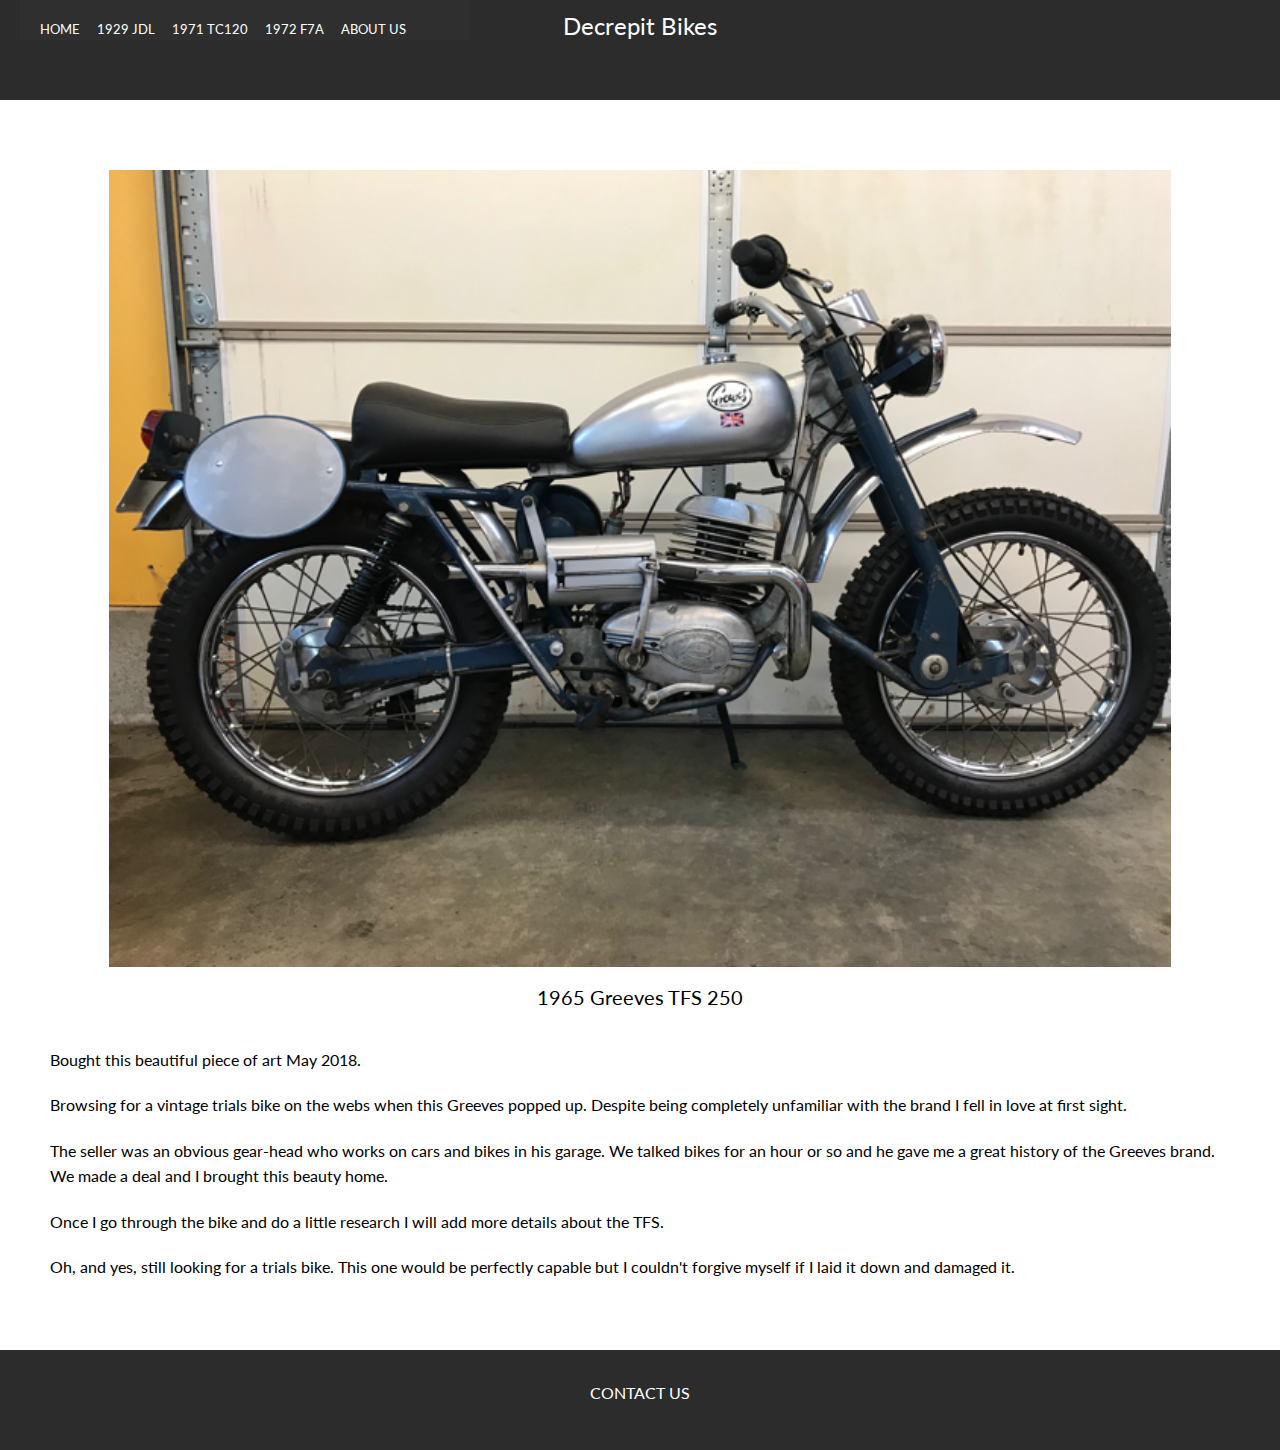
<file: markup/tfs250.html>
<!DOCTYPE html>
<html>
<head>
  <meta charset="utf-8">
  <meta name="viewport" content="width=device-width, initial-scale=1">
  <link href="https://fonts.googleapis.com/css?family=Lato" rel="stylesheet">
  <link rel="stylesheet" href="../styles/normalize.css">
  <link rel="stylesheet" href="../styles/base.css">
  <title>Decrepit bikes</title>
</head>

<body>
  <input type="checkbox" id="menu-checkbox" name="menu-checkbox" />
  <label for="menu-checkbox" class="menu-label"></label>
  <header class="header">
    <h1>Decrepit Bikes</h1>
  </header>
  <nav class="nav-menu">
    <ul>
      <li class="nav-li">
        <a href="../index.html">HOME</a>
      </li>
      <li class="nav-li">
        <a href="../markup/jdl.html">1929 JDL</a>
      </li>
      <li class="nav-li">
        <a href="../markup/tc120.html">1971 TC120</a>
      </li>
      <li class="nav-li">
        <a href="../markup/f7a.html">1972 F7A</a>
      </li>
      <li class="nav-li">
        <a href="../markup/about.html">ABOUT US</a>
      </li>
    </ul>
  </nav>
  <main class="one-column">
    <div class="flex-box">
      <img class="image-size-80 image-size-full" src="../styles/assets/tfs250/rightSideGreeves250.png" alt="left side of tfs250 motorcycle">
    </div>
    <div>
      <h3>1965 Greeves TFS 250</h3>
    </div>
    <div>
      <p>Bought this beautiful piece of art May 2018.</p>
      <p>Browsing for a vintage trials bike on the webs when this Greeves popped up. Despite being completely unfamiliar with the brand I fell in love at first sight.</p>
      <p>The seller was an obvious gear-head who works on cars and bikes in his garage. We talked bikes for an hour or so and he gave me a great history of the Greeves brand. We made a deal and I brought this beauty home.</p>
      <p>Once I go through the bike and do a little research I will add more details about the TFS.</p>
      <p>Oh, and yes, still looking for a trials bike. This one would be perfectly capable but I couldn't forgive myself if I laid it down and damaged it.</p>
    </div>

  </main>
  <footer class="footer">
      <p class="footer-text">
        <a class="contact-link" href="../markup/contact.html">CONTACT US</a>
      </p>
    </footer>
</body>
</html>
</file>
<file: styles/base.css>
body {
  font-family: 'Lato', sans-serif;
}

main {
  margin: 20px;
}

h3 {
  text-align: center;
  font-size: 20px;
  margin-bottom: 20px;
}

p {
  line-height: 1.6em;
  margin-bottom: 20px;
}

.wrapper, div {
  padding: 10px;
}

.header {
  background-color: #2c2c2c;
  height: 100px;
  color: #fff;
  text-align: center;
  padding-top: 14px;
  font-size: 1.5em;
  margin-bottom: 60px;
}

.footer {
  background-color: #2c2c2c;
  height: 100px;
  color: #fff;
  text-align: center;
}

.footer-text {
  padding-top: 30px;
}

.contact-link {
  color: #fff;
  text-decoration: none;
}

#menu-checkbox {
  position: absolute;
  opacity: 0;
}

.menu-label {
  left: 0px;
  height: 40px;
  width: 50px;
  display: block;
  position: absolute;
  z-index: 1;
  transition: .2s ease-in-out;
}

.menu-label:before {
  content: '';
  display: block;
  position: absolute;
  height: 3px;
  width: 30px;
  background: #fff;
  left: 13px;
  top: 18px;
  box-shadow: 0 6px 0 #fff, 0 12px 0 #fff;
}

.nav-menu {
  position: fixed;
  top: 0;
  left: -300px;
  height: 100%;
  width: 300px;
  background: #2f2f2f;
  padding: 20px;
}

.nav-menu a {
  color: #fff;
  text-decoration: none;
}

.nav-li {
  margin-bottom: 30px;
}

#menu-checkbox:checked ~ .menu-label {
  height: 100%;
  width: 100%;
  background: rgba(107, 97, 97, 0.8);
}

#menu-checkbox:checked ~ .menu-label,
#menu-checkbox:checked ~ header {
  left: 300px;
}

#menu-checkbox:checked ~ .nav-menu {
  left: 0px;
}

#menu-checkbox:checked ~ .wrapper {
  margin-left: 300px;
}

.image-size-80 {
  width: 80vw;
}

.image-size-50 {
  width: 50vw;
}

.sub-heading {
  font-size: 20px;
  font-weight: bold;
}

.table-jd {
  width: 100%;
  margin-bottom: 20px;
}

table, th, td {
  border: 1px solid#000;
}

th, td {
  padding: 6px;
  font-size: 12px;
}

.one-column {
  margin: 40px;
}

.flex-box {
  display: flex;
  align-items: center;
  justify-content: center;
}

.caption {
  text-align: center;
  font-weight: bold;
}

.margin-left-20 {
  margin-left: 20px;
}

@media screen and (min-width: 1100px) {

  .wrapper {
    display: grid;
    grid-template-columns: repeat(2, 1fr);
    grid-auto-rows: 100px;
  }

  .box1 {
    grid-column-start: 1;
    grid-column-end: 2;
    grid-row-start: 1;
    grid-row-end: 3;
    padding: 20px;
  }

  .box2 {
    grid-column-start: 2;
    grid-column-end: 3;
    grid-row-start: 1;
    grid-row-end: 3;
    padding: 20px;
  }

  .box3 {
    grid-column-start: 1;
    grid-column-end: 3;
    grid-row-start: 4;
    grid-row-end: 6;
    padding: 20px;
  }

  .box4 {
    grid-column-start: 1;
    grid-column-end: 2;
    grid-row-start: 7;
    grid-row-end: 13;
    padding: 2
  }

  .box5 {
    grid-column-start: 2;
    grid-column-end: 3;
    grid-row-start: 7;
    grid-row-end: 13;
    padding: 2
  }

  .nav-li {
    display: inline;
    padding-right: 14px;
    font-size: 13px;
  }

  .menu-label:before {
    display: none;
  }

  #menu-checkbox:checked ~ .menu-label {
    height: 0;
    width: 0;
    transition: none;
  }

  .nav-menu {
    position: absolute;
    top: 0px;
    left: 20px;
    height: 30px;;
    width: 450px;
    transition: none;
  }

  .nav-menu a:hover {
    background-color: #fff;
    color: #2c2c2c;
  }

  .image-size-80 {
    width: 500px;
  }

  .image-size-full {
    width: 90%;
  }
}
</file>
<file: styles/about.css>
@media screen and (min-width: 1100px) {

  .wrapper-about {
    display: grid;
    grid-template-columns: repeat(2, 1fr);
    grid-auto-rows: 100px;
  }

  .box1-about {
    grid-column-start: 1;
    grid-column-end: 2;
    grid-row-start: 1;
    grid-row-end: 3;
    padding: 20px;
  }

  .box2-about {
    grid-column-start: 2;
    grid-column-end: 3;
    grid-row-start: 1;
    grid-row-end: 3;
    padding: 20px;
  }

  .box3-about {
    grid-column-start: 1;
    grid-column-end: 2;
    grid-row-start: 7;
    grid-row-end: 14;
    padding: 20px;
  }

  .box4-about {
    grid-column-start: 2;
    grid-column-end: 3;
    grid-row-start: 7;
    grid-row-end: 14;
    padding: 20px;
  }
}
</file>
<file: styles/contact.css>
.block {
  display: block;
}

.center {
  display: block;
  text-align: center;
}

input[type=text], select, textarea {
  width: 90%;
  padding: 12px;
  margin-top: 10px;
  margin-bottom: 10px;
}

input[type=submit] {
  background-color: #2c2c2c;
  color: white;
  padding: 12px 20px;
  border: none;
  border-radius: 4px;
  cursor: pointer;
}

input[type=submit]:hover {
  color: #2c2c2c;
  background-color: #fff;
}

.form-wrapper {
  border-radius: 5px;
  background-color: #ddd;
  padding: 20px;
}
</file>
